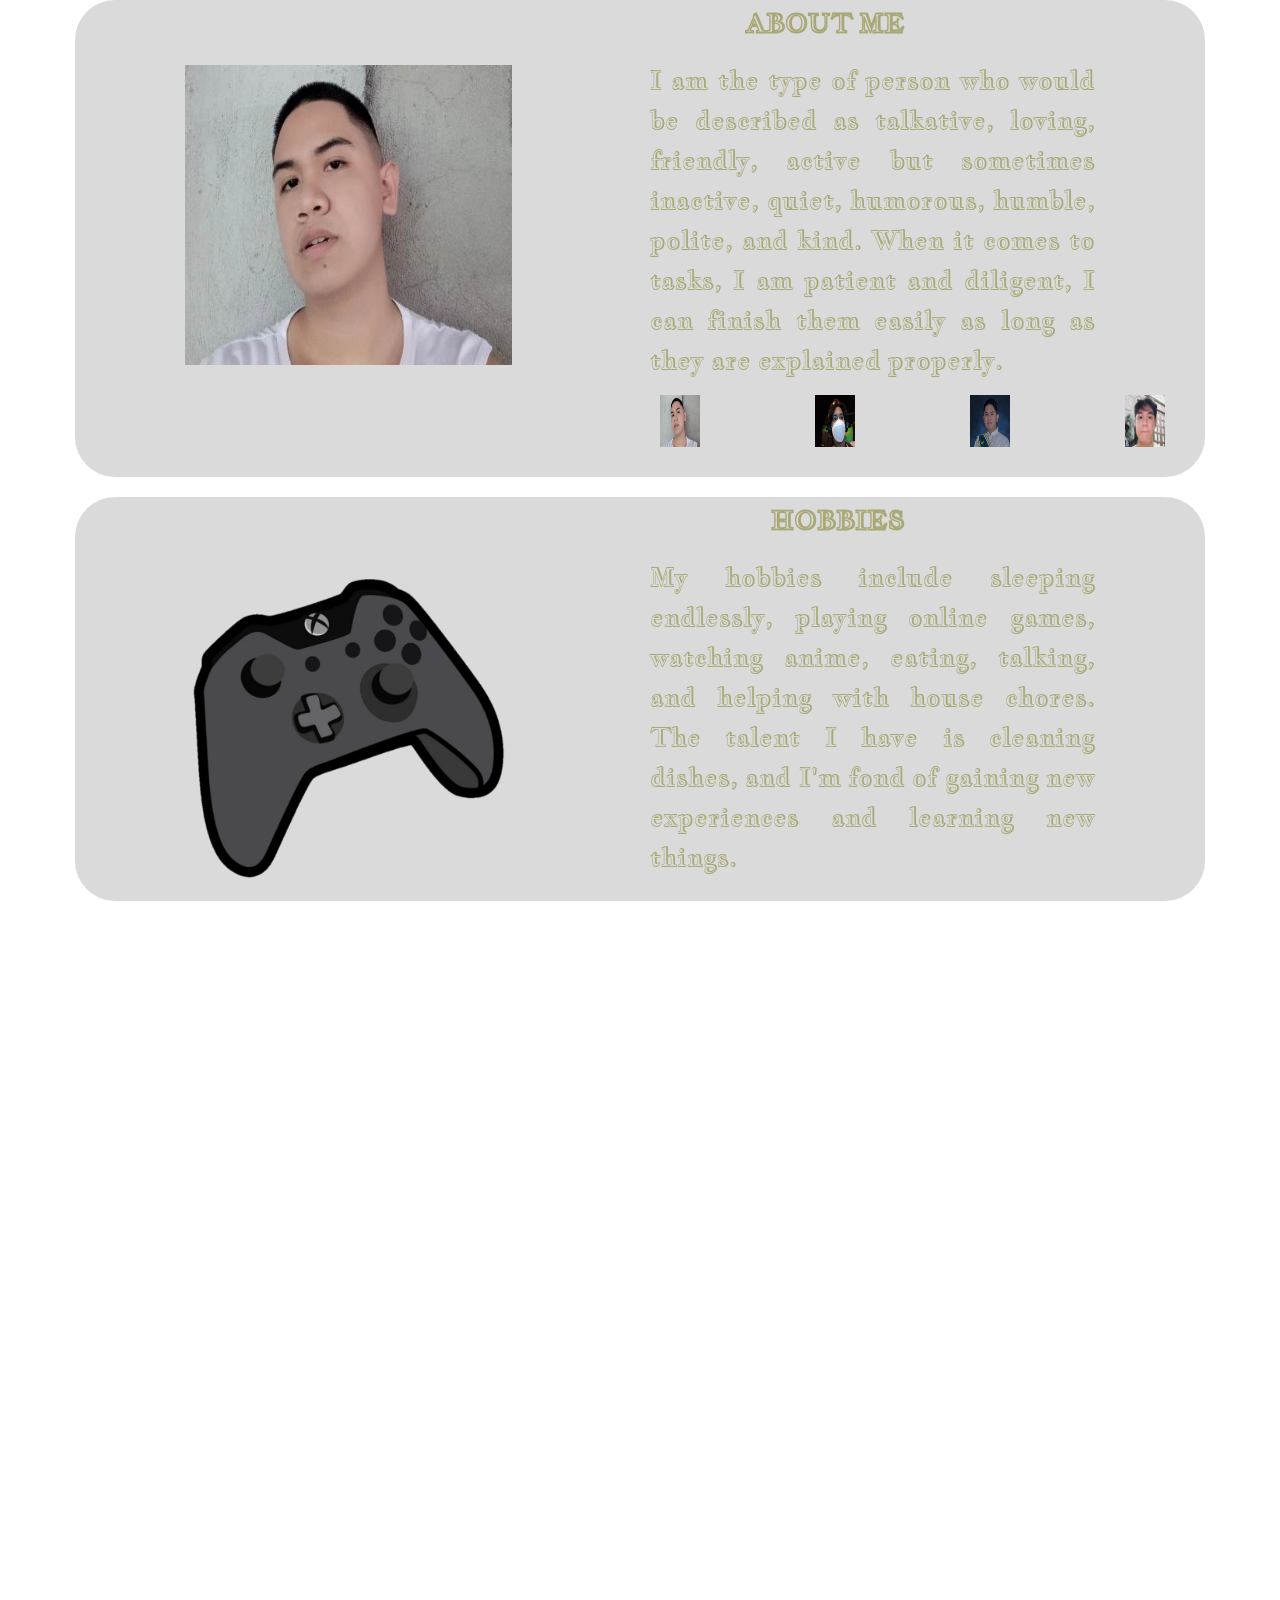
<file: About.html>
<html>
<header>
    <title>About</title>
    <link rel="stylesheet" href="about.css">
    <link rel="stylesheet" href="aos.css" />
    <link rel="preconnect" href="https://fonts.googleapis.com">
<link rel="preconnect" href="https://fonts.gstatic.com" crossorigin>
<link href="https://fonts.googleapis.com/css2?family=Jacques+Francois+Shadow&display=swap" rel="stylesheet">
    </header>
   
    <body>
    <div class="text" data-aos="fade-up" data-aos-duration="1000">
     <h1 data-aos="fade-right" data-aos-duration="1000">ABOUT ME</h1>
     <div class="flex-box"> 
    <div class="left-box">
        <img src="karu.jpg" id="expandedImage">
    </div>
    <div class="right-text" data-aos="fade-up-left" data-aos-duration="1000">
        <p data-aos="fade-in" data-aos-duration="1000">I am the type of person who would be described as talkative, loving, 
            friendly, active but sometimes inactive, quiet, humorous, humble, polite, 
            and kind. When it comes to tasks, I am patient and diligent, I can finish 
            them easily as long as they are explained properly.</p>
       </div>
    </div>
    <div>
        <div class="grid" data-aos="fade-up-right" data-aos-duration="1000">
            <img src="karu.jpg" onmouseover="myFunction(this);" style="width: 40px;">
            <img src="karu1.jpg" onmouseover="myFunction(this);" style="width: 40px;">
            <img src="karu2.jpg" onmouseover="myFunction(this);" style="width: 40px;">
            <img src="karu3.jpg" onmouseover="myFunction(this);" style="width: 40px;">
        </div>
    </div>
    </div>
    <div class="paper-text" data-aos="fade-up" data-aos-duration="1000">
        <h2 data-aos="fade-left" data-aos-duration="1000">HOBBIES</h2>
        <div class="cover">
        <div class="pic-left">
            <img src="hk.png" data-aos="fade-right" data-aos-duration="1000">
        </div>
        <div class="text-right" data-aos="fade-up-left" data-aos-duration="1000">
            <p data-aos="fade-up" data-aos-duration="1000">My hobbies include sleeping endlessly, playing online games, watching anime, eating, talking, and
             helping with house chores. The talent I have is cleaning dishes, and I'm fond of gaining new 
             experiences and learning new things.</p>
        </div>
    </div>
</div>
</div>

<div class="paper-text1" data-aos="fade-up" data-aos-duration="1000">
         <h3 data-aos="fade-right" data-aos-duration="1000">SOCIAL MEDIA</h3>
        <div class="cover-text">
            <div class="text-left">
                <p data-aos="fade-up-right" data-aos-duration="1000">When it comes to social media, I frequently visit YouTube to listen to music and watch 
                    programming language tutorials. I also frequent Facebook to share memes and catch up on 
                    new news, and I use Discord to chat with game friends.</p>
            </div>
        <div class="pic-right">
        <img src="jk.png" data-aos="fade-left" data-aos-duration="1000">
        </div>
        </div>
    </div>

    <div class="paper-text" data-aos="fade-up" data-aos-duration="1000">
        <h2 data-aos="fade-left" data-aos-duration="1000">GAMES</h2>
        <div class="cover">
        <div class="pic-left">
    <img src="yk.png" data-aos="fade-right" data-aos-duration="1000">
    </div>
    <div class="text-right"  data-aos="fade-up-left" data-aos-duration="1000">
      <span>List of online and offline games I play.</span>
      <span>• Minecraft</span>
      <span>• Mobile Legends</span>
      <span>• Iruna Online</span>
      <span>• Toram Online</span>
      <span>• Ragnarok M Eternal Love</span>
      <span>• Ragnarok X Next Generation</span>
      </div>
      </div>
    </div>
      
</div>
<div class="container-last" data-aos="fade-up" data-aos-duration="1000">
    <h4>THAT'S ALL!!</h4>
   </div>
</div>
    <script src="aos.js"></script>
	<script>
		AOS.init();
	</script>
    <script>
        function myFunction(imgs) {
            var expandImg = document.getElementById("expandedImage");
            expandImg.src = imgs.src;
            expandImg.parentElement.style.display = "block";
        }
    </script>



    </body>
    </html>
</file>
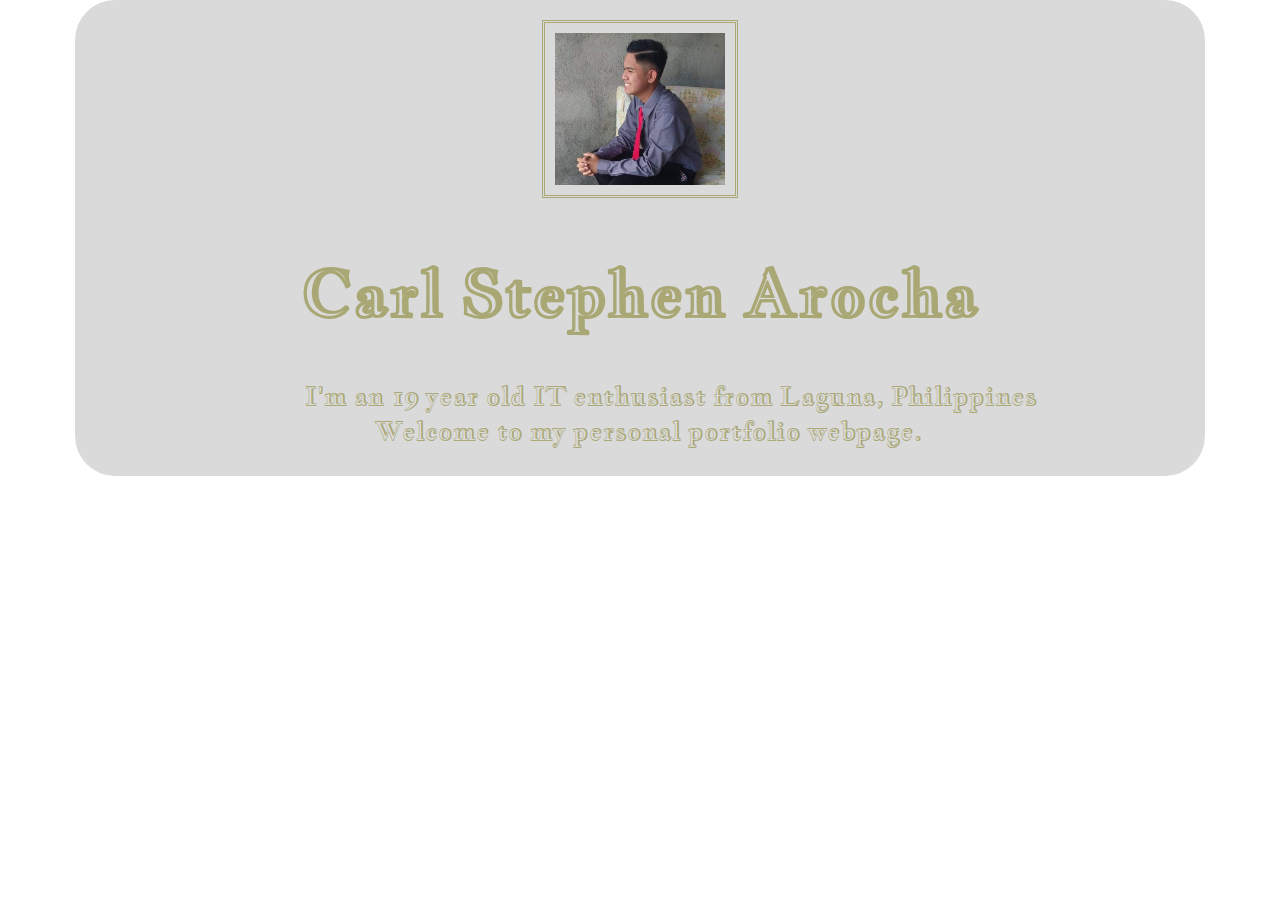
<file: Home.html>
<html>
<header>
    <title>Home</title>
    <link rel="stylesheet" href="home.css">
    <link rel="preconnect" href="https://fonts.googleapis.com">
<link rel="preconnect" href="https://fonts.gstatic.com" crossorigin>
<link href="https://fonts.googleapis.com/css2?family=Jacques+Francois+Shadow&display=swap" rel="stylesheet">
</header>



<body>
<div class="box">
<div class="fade">
<img src="dongs.jpeg">
</div>
<h1>Carl Stephen Arocha</h1>
<p1>I'm an 19 year old IT enthusiast from Laguna, Philippines</p1><br>
<p2>Welcome to my personal portfolio webpage.</p2><br><br>
</div>


</body>

</html>
</file>
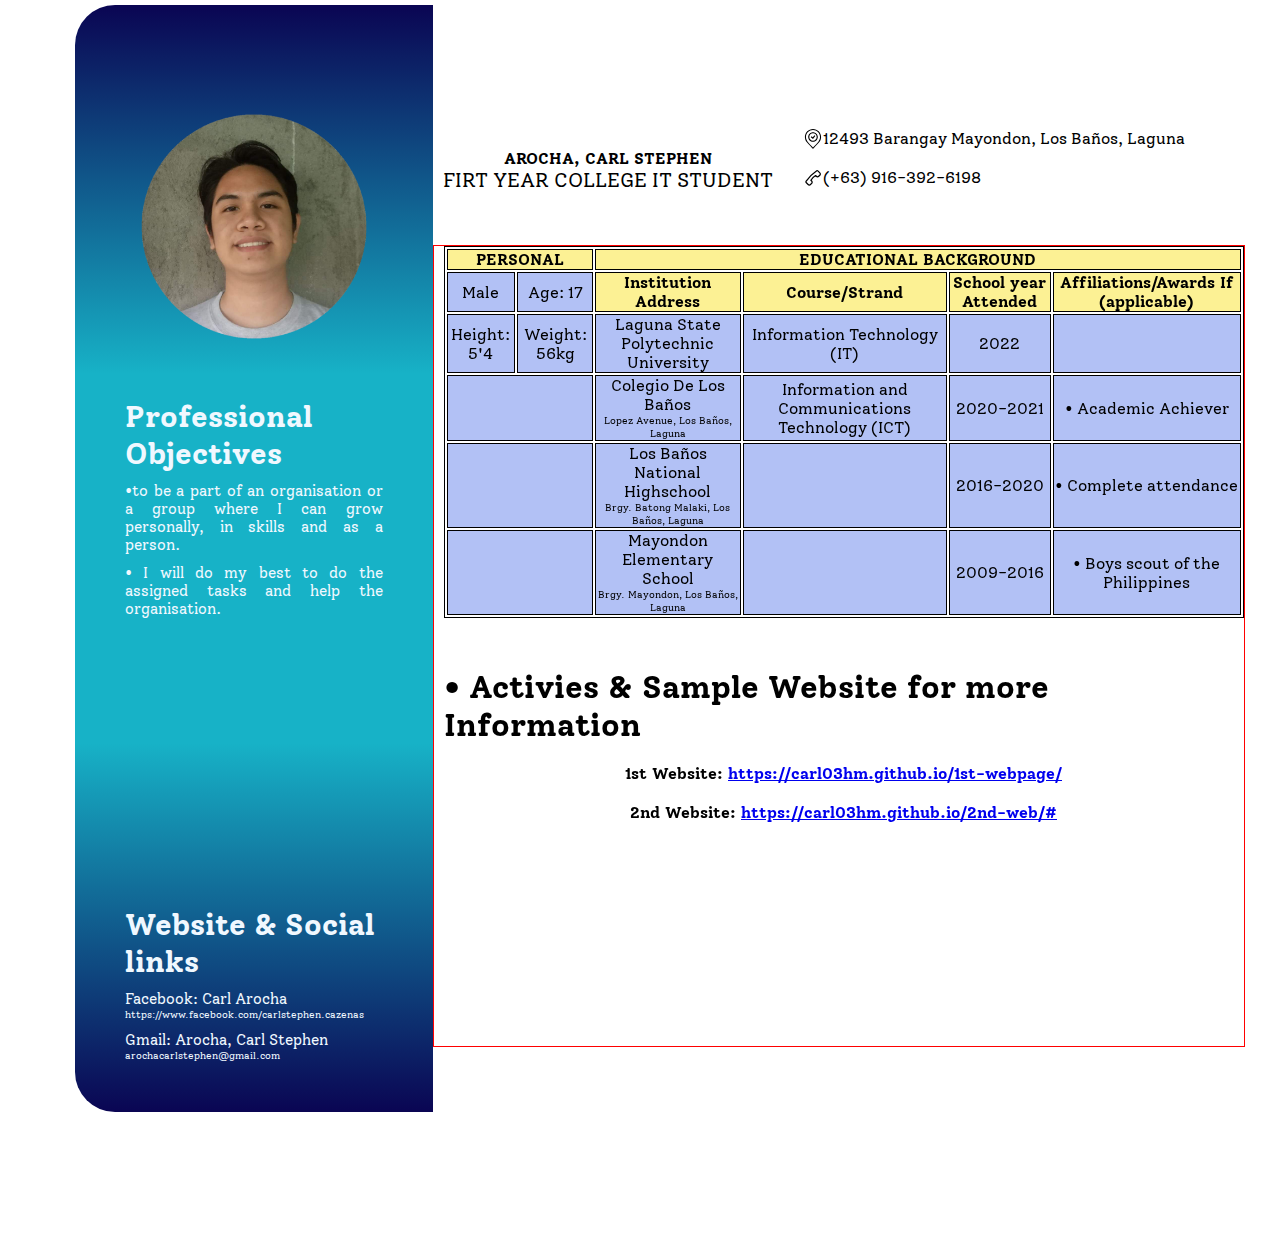
<file: resume.html>
<html>
  <header>
    <title>About</title>
    <link rel="stylesheet" href="resume.css" />
    <link rel="stylesheet" href="aos.css" />
    <link rel="preconnect" href="https://fonts.googleapis.com" />
    <link rel="preconnect" href="https://fonts.gstatic.com" crossorigin />
    <link
      href="https://fonts.googleapis.com/css2?family=Solway&display=swap"
      rel="stylesheet"
    />
  </header>
  <body>
    <div class="all-box" data-aos="fade-up" data-aos-duration="1000">
      <div class="box-left">
        <img src="Resume.png" />
        <h1>Professional Objectives</h1>
        <span
          >•to be a part of an organisation or a group where I can grow
          personally, in skills and as a person.</span
        >
        <span
          >• I will do my best to do the assigned tasks and help the
          organisation. </span
        ><br /><br /><br /><br /><br /><br /><br /><br /><br /><br /><br /><br /><br /><br /><br /><br />
        <h1>Website & Social links</h1>
        <span
          >Facebook: Carl Arocha
          <p class="small-text">
            https://www.facebook.com/carlstephen.cazenas
          </p></span
        >
        <span
          >Gmail: Arocha, Carl Stephen
          <p class="small-text">arochacarlstephen@gmail.com</p></span
        >
      </div>

      <div class="box-right">
        <div class="name-left">
          <h2>AROCHA, CARL STEPHEN</h2>
          <p>FIRT YEAR COLLEGE IT STUDENT</p>
        </div>

        <div class="Info-right">
          <div class="txt1">
            <div class="icon1">
              <img src="location.svg" />
            </div>
            <p>12493 Barangay Mayondon, Los Baños, Laguna</p>
          </div>
          <br />
          <div class="txt2">
            <div class="icon2">
              <img src="contact.svg" />
            </div>
            <p>(+63) 916-392-6198</p>
          </div>
        </div>
        <div class="bottom">
          <table>
            <tbody>
              <tr align="center">
                <th colspan="2">PERSONAL</th>
                <th colspan="6">EDUCATIONAL BACKGROUND</th>
              </tr>
              <tr align="center">
                <td>Male</td>
                <td>Age: 17</td>
                <th>Institution Address</th>
                <th>Course/Strand</th>
                <th>School year Attended</th>
                <th>Affiliations/Awards If (applicable)</th>
              </tr>
              <tr align="center">
                <td>Height: 5'4</td>
                <td>Weight: 56kg</td>
                <td>Laguna State Polytechnic University</td>
                <td>Information Technology (IT)</td>
                <td>2022</td>
                <td></td>
              </tr>
              <tr align="center">
                <td colspan="2"></td>

                <td>
                  Colegio De Los Baños
                  <p class="small-text">Lopez Avenue, Los Baños, Laguna</p>
                </td>
                <td>Information and Communications Technology (ICT)</td>
                <td>2020-2021</td>
                <td>• Academic Achiever</td>
              </tr>
              <tr align="center">
                <td colspan="2"></td>

                <td>
                  Los Baños National Highschool
                  <p class="small-text">
                    Brgy. Batong Malaki, Los Baños, Laguna
                  </p>
                </td>
                <td></td>
                <td>2016-2020</td>
                <td>• Complete attendance</td>
              </tr>
              <tr align="center">
                <td colspan="2"></td>
                <td>
                  Mayondon Elementary School
                  <p class="small-text">Brgy. Mayondon, Los Baños, Laguna</p>
                </td>
                <td></td>
                <td>2009-2016</td>
                <td>• Boys scout of the Philippines</td>
              </tr>
            </tbody>
          </table>
          <div class="last-container">
            <h1>• Activies & Sample Website for more Information</h1>
            <h2>
              1st Website:
              <a href="https://carl03hm.github.io/1st-webpage/"
                >https://carl03hm.github.io/1st-webpage/</a
              >
            </h2>
            <h2>
              2nd Website:
              <a href="https://carl03hm.github.io/2nd-web/#"
                >https://carl03hm.github.io/2nd-web/#</a
              >
            </h2>
          </div>
          <nav class="yt-links">
            <iframe
              width="400"
              height="230"
              src="https://www.youtube.com/embed/4DzrK3Zi4Jo"
              title="YouTube video player"
              frameborder="0"
              allow="accelerometer; autoplay; clipboard-write; encrypted-media; gyroscope; picture-in-picture"
              allowfullscreen
            ></iframe>
            <iframe
              width="400"
              height="230"
              src="https://www.youtube.com/embed/T9gTTdLmwTU"
              title="YouTube video player"
              frameborder="0"
              allow="accelerometer; autoplay; clipboard-write; encrypted-media; gyroscope; picture-in-picture"
              allowfullscreen
            ></iframe>
          </nav>
        </div>
      </div>
    </div>

    <script src="aos.js"></script>
    <script>
      AOS.init();
    </script>
  </body>
</html>
</file>
<file: about.css>
* {
  padding: 0;
  margin: 0;
  scroll-behavior: smooth;
}
.text {
  padding-top: 5px;
  padding-bottom: 35px;
  background-color: rgba(121, 121, 121, 0.274);
  border-radius: 40px 40px 40px 40px;
  margin-left: 75px;
  margin-right: 75px;
}
.paper-text {
  margin-top: 20px;
  padding-top: 5px;
  padding-bottom: 0;
  background-color: rgba(121, 121, 121, 0.274);
  border-radius: 40px 40px 40px 40px;
  margin-left: 75px;
  margin-right: 75px;
}
.paper-text1 {
  margin-top: 20px;
  padding-top: 5px;
  padding-bottom: 25px;
  background-color: rgba(121, 121, 121, 0.274);
  border-radius: 40px 40px 40px 40px;
  margin-left: 75px;
  margin-right: 75px;
}
.container-last {
  text-align: center;
  color: #a8a773fb;
  font-family: "Jacques Francois Shadow", cursive;
  font-size: 50px;
  margin-top: 20px;
  padding-top: 5px;
  padding-bottom: 0;
  background-color: rgba(121, 121, 121, 0.274);
  border-radius: 40px 40px 40px 40px;
  margin-left: 75px;
  margin-right: 75px;
}

h1 {
  padding-bottom: 10px;
  padding-right: 300px;
  font-size: 25px;
  font-family: "Jacques Francois Shadow", cursive;
  text-align: right;
  color: #a8a773fb;
  animation-name: slidein;
  animation-duration: 1s;
}
h2 {
  padding-bottom: 10px;
  padding-right: 300px;
  font-size: 25px;
  font-family: "Jacques Francois Shadow", cursive;
  text-align: right;
  color: #a8a773fb;
  animation-name: slidein;
  animation-duration: 1s;
}
h3 {
  padding-bottom: 10px;
  padding-right: 750px;
  font-size: 25px;
  font-family: "Jacques Francois Shadow", cursive;
  text-align: right;
  color: #a8a773fb;
}

p {
  margin-right: 100px;
  line-height: 40px;
  letter-spacing: normal;
  font-size: 25px;
  font-family: "Jacques Francois Shadow", cursive;
  text-align: justify;
  text-justify: inter-word;
  color: #a8a773fb;
}

span {
  display: flex;
  margin-right: 100px;
  line-height: 40px;
  letter-spacing: normal;
  font-size: 25px;
  font-family: "Jacques Francois Shadow", cursive;
  text-align: justify;
  text-justify: inter-word;
  color: #a8a773fb;
}
.paper-text1 {
  padding-left: 80px;
  line-height: 40px;
  letter-spacing: normal;
  font-size: 25px;
  font-family: "Jacques Francois Shadow", cursive;
  text-align: justify;
  text-justify: inter-word;
  color: #a8a773fb;
}

img {
  height: 100%;
  width: 60%;
  padding: 5px;
  display: block;
  padding-left: 100px;
  transition: transform 0.2s;
}
.paper-text > .cover > .pic-left > img:hover,
.paper-text1 > .cover-text > .pic-right > img:hover {
  transform: scale(1.5);
}
.flex-box {
  display: flex;
}
.left-box,
.right-text {
  padding: 10px;
  width: 50%;
}

.cover {
  display: flex;
}
.pic-left,
.text-right {
  padding: 10px;
  width: 50%;
}
.cover-text {
  display: flex;
}
.pic-right,
.text-left {
  padding: 10px;
  width: 50%;
}

iframe.A {
  height: 100%;
  width: 80%;
  border: 3px solid #a8a773fb;
  border-style: double;
  padding: 10px;
  display: block;
  margin-left: 40px;
  margin-right: auto;
  border-radius: 40px 40px 40px 40px;
}
.pic {
  padding-left: 690px;
  padding-left: 600px;
  padding-top: 15px;
  display: flex;
}

#expandedImage {
  height: 300px;
}
.grid {
  margin-left: auto;
  margin-right: 80px;
  width: 50%;
  display: grid;
  grid-template-columns: auto auto auto auto;
  gap: 10px;
}
</file>
<file: home.css>
body{
    margin: 0;
    padding: 0;
    padding-left: 0px;
    padding-right: 0px;
    overflow: hidden;
    box-sizing: border-box;
    border-style: hidden;
    background-blend-mode: color-burn;
}

.box{
    padding-top: 20px;
    padding-bottom: 10px;
    background-color: rgba(121, 121, 121, 0.274);
    border-radius: 40px 40px 40px 40px;
    margin-left: 75px;
    margin-right: 75px;
}

h1 {
    padding-top: 10px;
	font-size: 64px;
	font-family: 'Jacques Francois Shadow', cursive;
	text-align: center;
	color: #a8a773fb;
    animation-name: slidein;
    animation-duration: 2s;
}

@keyframes slidein {
    from {
        margin-top: 50%;
    }
    to {
        margin-left: 0%;
    }
}

 p1{
    text-align: center;
    padding-left: 230px;
    padding-right: 100px;
    font-size: 25px;
	font-family: 'Jacques Francois Shadow', cursive;
	text-align: center;
    color: #a8a773fb;
 }
 
 p2{
    text-align: center;
    padding-left: 300px;
    padding-right: 100px;
    font-size: 25px;
	font-family: 'Jacques Francois Shadow', cursive;
	text-align: center;
    color: #a8a773fb;
 }
 
 img{
    
	width: 15%;
	border: 3px solid  #a8a773fb;
    border-style: double;
	padding: 10px;
	display: block;
	margin-left: auto;
	margin-right: auto;
 }

 .fade { 
    animation: fadeIn 6s;
 }
 
 @keyframes fadeIn {
  0% { opacity: 0; }
  100% { opacity: 1; }
}
</file>
<file: resume.css>
* {
  padding: 0;
  margin: 0;
}
.all-box {
  font-family: "Solway", serif;
  display: flex;
  padding-top: 5px;
  padding-bottom: 35px;
  border-radius: 40px 40px 40px 40px;
  margin-left: 75px;
  margin-right: 75px;
 
}

.box-left,
.box-right {
  width: 50%;
}
.box-left {
  display: grid;
  justify-content: center;
  align-items: center;
  background: linear-gradient(
    rgb(10, 5, 83),
    rgb(23, 178, 199),
    rgb(23, 178, 199),
    rgb(10, 5, 83)
  );
  border-radius: 40px 0px 0px 40px;
  font-family: "Solway", serif;
  padding: 50px;
  font-size: 15px;
  color: aliceblue;
}

.box-right {
  background: #fff;
  border-radius: 0px 40px 40px 0px;
  width: 150%;
  display: flex;
}
img {
  width: 100%;
  height: 100%;
  display: block;
  padding-left: none;
}

span {
  padding-top: 10px;
  padding-bottom: none;
  text-align: justify;
  letter-spacing: -5%;
}
.name-left,
.info-right {
  padding-top: 16%;
  padding-left: 10px;

  height: 100%;
}

.info-right {
  padding-left: 30px;
}
.txt,
.icon1 {
  display: flex;
}
.icon1,
.icon2 {
  height: 20px;
}
.name-left {
  font-size: 20px;
}
.txt1,
.icon1 {
  display: flex;
}
.txt2,
.icon2 {
  display: flex;
}

.bottom {
  border: 1px solid red;
  padding-left: 10px;
  position: absolute;
  height: 800px;
  margin-top: 240px;
 width: 800px;
}
table, tbody, td, th{
  border:1px solid black;
}
th{
  background: rgb(252, 241, 148);
}
tbody{
  background: rgb(178, 193, 245);
}
.small-text{
  font-size: 10px;
}
a, h2{
  text-align: center;
  font-size: 16px;
  margin-top: 20px;
}
.last-container{
  padding-top: 50px;
}
.yt-links{
  margin-top: 50px;
  display: flex;
}
</file>
